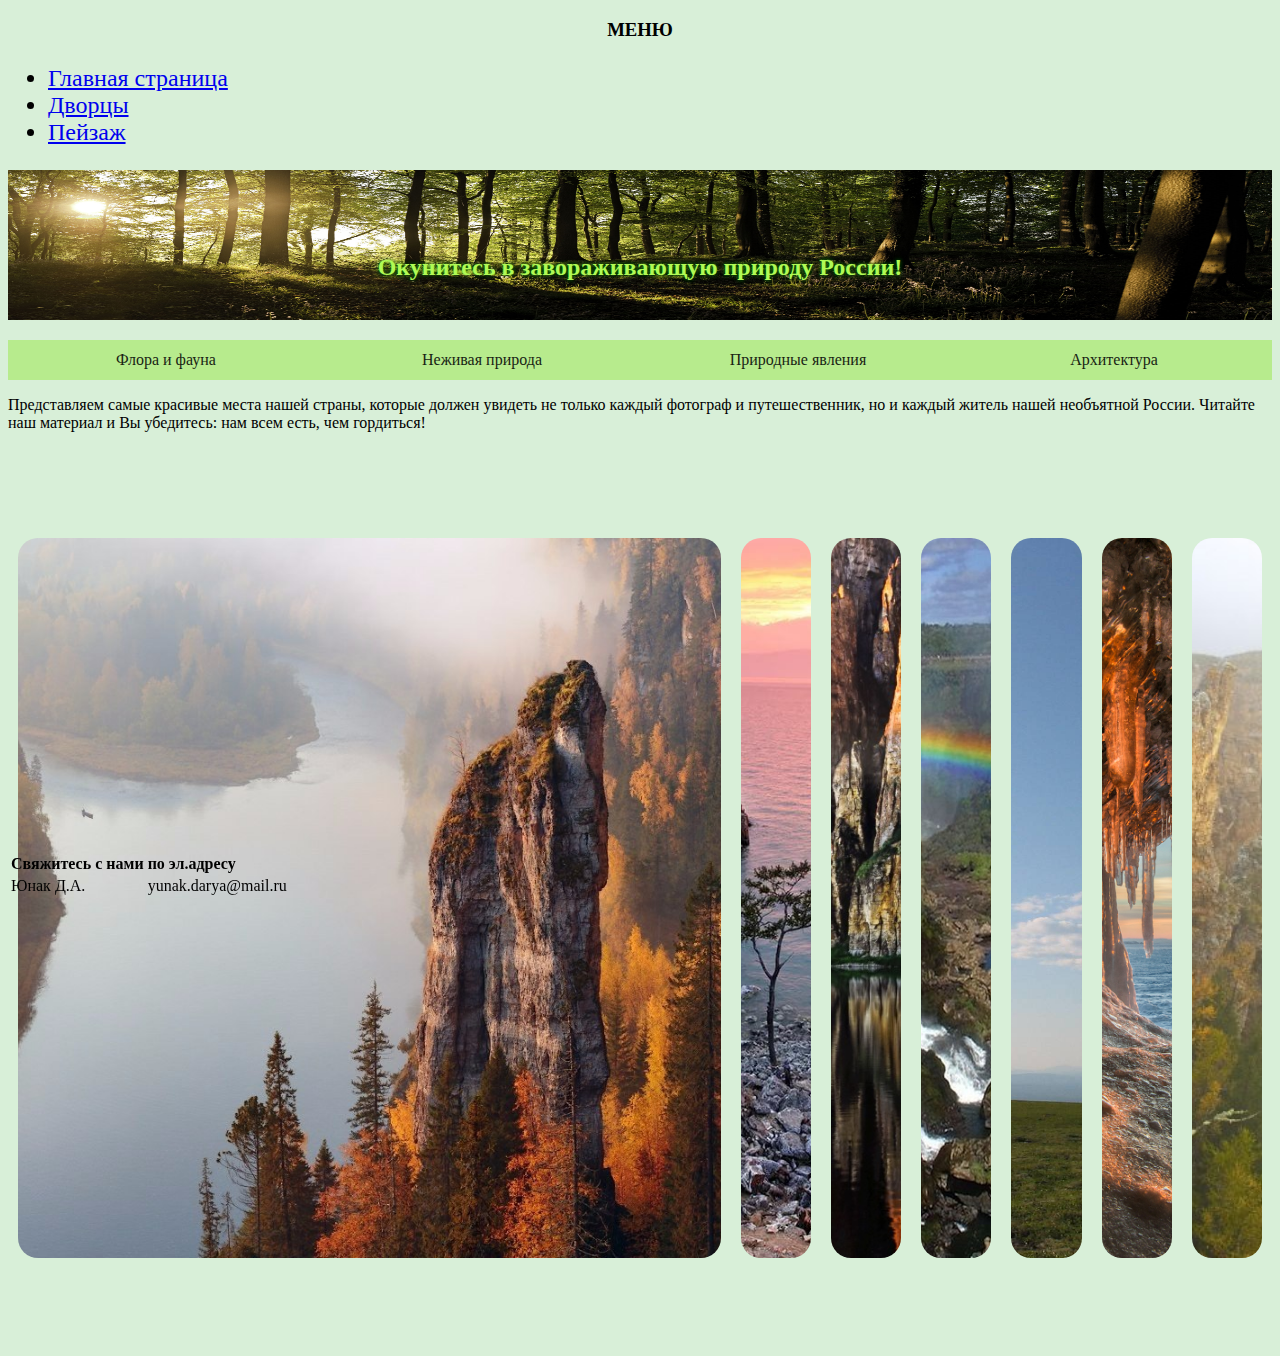
<file: Index.html>
<!DOCTYPE html>
<html lang="rus">
<head>
    <meta charset="UTF-8">
    <title>Наикрасивейшие места России</title>
    <link rel="stylesheet" href="main.css"> 
    <script src="main.js"></script>
</head>

<body style="background-color: rgb(216, 239, 216); overflow: scroll;">
    <center>
        <h3>МЕНЮ</h3></center><font size=5>
        <menu>
        <li><a href="ЛР1.html" target=right>Главная страница</a>
        <li><a href="Palace.html" target=right>Дворцы</a>
        <li><a href="Green world.html" target=right>Пейзаж</a> </li>
        </menu> </FONT>
<div class="container">
    <img src="./img/Шапка.jpeg" alt="Природа" style="width: 100%" height="150px">
    <h2 class="centered" style="font-family:cursive; text-shadow: 2px; text-shadow: green 0 0 4px;">
        Окунитесь в завораживающую природу России!
    </h2>
</div>
<ul class="menu">
    <li><a href="#">Флора и фауна</a>
        <ul>
            <li><a href="./Green world.html">Растительный мир</a></li>
            <li><a href="#">Животный мир</a></li>
        </ul>
    </li>
    <li><a href="#">Неживая природа</a>
        <ul >
            <li><a href="./Waterfalls.html">Водопады</a></li>
            <li><a href="#">Горы</a></li>
            <li><a href="#">Озёра</a></li>
            <li><a href="#">Пустыни</a></li>
            <li><a href="#">Реки</a></li>
        </ul>
    </li>
        <li><a href="#">Природные явления</a>
            <ul>
                <li><a href="./Unexplained phenomena.html">Необъяснимые явления</a></li>
                <li><a href="#">Облака</a></li>
                <li><a href="#">Удивительные явления</a></li>
            </ul>
        </li>
    <li>
        <a href="#">Архитектура</a>
         <ul>
             <li><a href="./Palace.html">Дворцы</a></li>
             <li><a href="#">Культурные достопримечательности</a></li>
             <li><a href="#">Музеи</a></li>
             <li><a href="#">Храмы</a></li>
        </ul>
    </li>
</ul>
</div>
<div>
    <p>Представляем самые красивые места нашей страны, 
        которые должен увидеть не только каждый фотограф и путешественник,
         но и каждый житель нашей необъятной России. 
         Читайте наш материал и Вы убедитесь: нам всем есть, чем гордиться!
    </p>
</div>

<div class="root">
  <div class="slide"
    style="background-image: url('./img/Природа1.jpg');">
  </div>
  <div class="slide" style="
        background-image: url('./img/Природа2.jpg');
      ">
  </div>
  <div class="slide" style="
        background-image: url('./img/Природа3.jpg');
      ">
  </div>
  <div class="slide" style="
        background-image: url('./img/Природа4.jpg');
      ">
  </div>
  <div class="slide" style="
        background-image: url('./img/Природа5.jpg');
      ">
  </div>
  <div class="slide" style="
    background-image: url('./img/Природа6.jpg');
    ">
    </div>
    <div class="slide" style="
    background-image: url('./img/Природа7.jpg');
    ">
    </div>
</div>
<script src="main.js">

</script>

<footer class="help">
    <table>
        <th>Свяжитесь с нами</th>
        <th align="left">по эл.адресу</th>
        <tr>
            <td>Юнак Д.А.</td>
            <td>yunak.darya@mail.ru</td>
        </tr>
        <tr align="left"></tr>
    </table>
</footer>
</body>
</html>
</file>
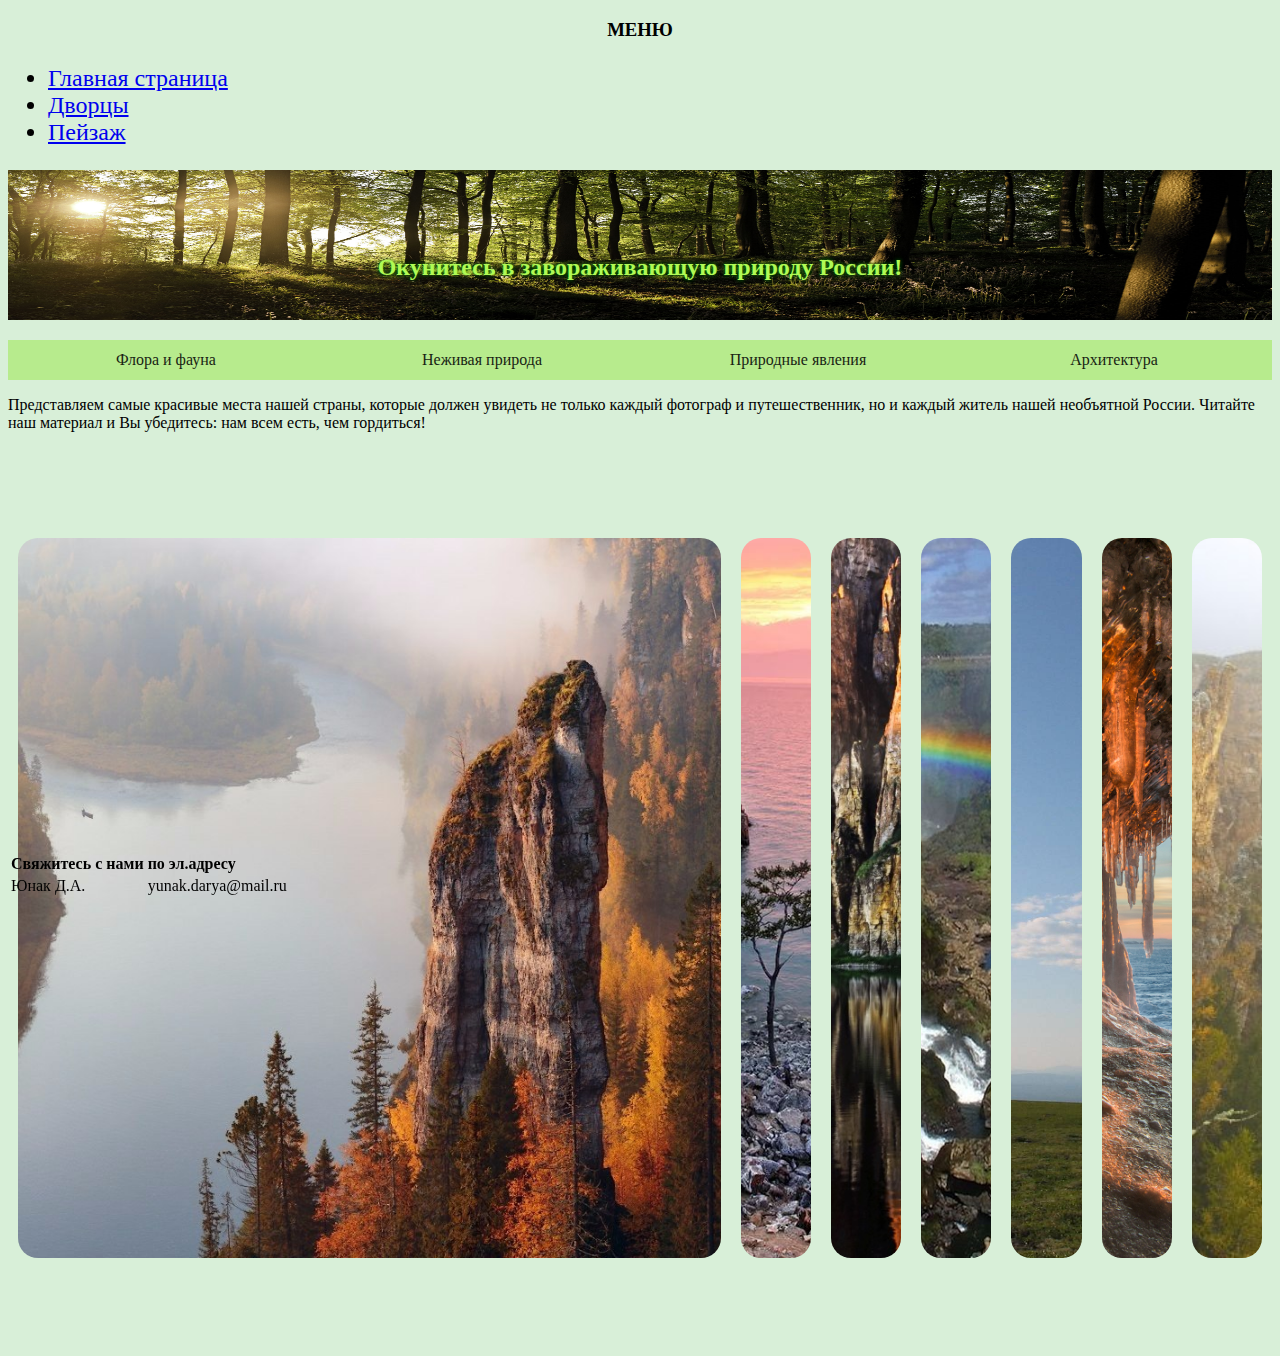
<file: index.html>
<!DOCTYPE html>
<html lang="rus">
<head>
    <meta charset="UTF-8">
    <title>Наикрасивейшие места России</title>
    <link rel="stylesheet" href="main.css"> 
    <script src="main.js"></script>
</head>

<body style="background-color: rgb(216, 239, 216); overflow: scroll;">
    <center>
        <h3>МЕНЮ</h3></center><font size=5>
        <menu>
        <li><a href="ЛР1.html" target=right>Главная страница</a>
        <li><a href="Palace.html" target=right>Дворцы</a>
        <li><a href="Green world.html" target=right>Пейзаж</a> </li>
        </menu> </FONT>
<div class="container">
    <img src="./img/Шапка.jpeg" alt="Природа" style="width: 100%" height="150px">
    <h2 class="centered" style="font-family:cursive; text-shadow: 2px; text-shadow: green 0 0 4px;">
        Окунитесь в завораживающую природу России!
    </h2>
</div>
<ul class="menu">
    <li><a href="#">Флора и фауна</a>
        <ul>
            <li><a href="./Green world.html">Растительный мир</a></li>
            <li><a href="#">Животный мир</a></li>
        </ul>
    </li>
    <li><a href="#">Неживая природа</a>
        <ul >
            <li><a href="./Waterfalls.html">Водопады</a></li>
            <li><a href="#">Горы</a></li>
            <li><a href="#">Озёра</a></li>
            <li><a href="#">Пустыни</a></li>
            <li><a href="#">Реки</a></li>
        </ul>
    </li>
        <li><a href="#">Природные явления</a>
            <ul>
                <li><a href="./Unexplained phenomena.html">Необъяснимые явления</a></li>
                <li><a href="#">Облака</a></li>
                <li><a href="#">Удивительные явления</a></li>
            </ul>
        </li>
    <li>
        <a href="#">Архитектура</a>
         <ul>
             <li><a href="./Palace.html">Дворцы</a></li>
             <li><a href="#">Культурные достопримечательности</a></li>
             <li><a href="#">Музеи</a></li>
             <li><a href="#">Храмы</a></li>
        </ul>
    </li>
</ul>
</div>
<div>
    <p>Представляем самые красивые места нашей страны, 
        которые должен увидеть не только каждый фотограф и путешественник,
         но и каждый житель нашей необъятной России. 
         Читайте наш материал и Вы убедитесь: нам всем есть, чем гордиться!
    </p>
</div>

<div class="root">
  <div class="slide"
    style="background-image: url('./img/Природа1.jpg');">
  </div>
  <div class="slide" style="
        background-image: url('./img/Природа2.jpg');
      ">
  </div>
  <div class="slide" style="
        background-image: url('./img/Природа3.jpg');
      ">
  </div>
  <div class="slide" style="
        background-image: url('./img/Природа4.jpg');
      ">
  </div>
  <div class="slide" style="
        background-image: url('./img/Природа5.jpg');
      ">
  </div>
  <div class="slide" style="
    background-image: url('./img/Природа6.jpg');
    ">
    </div>
    <div class="slide" style="
    background-image: url('./img/Природа7.jpg');
    ">
    </div>
</div>
<script src="main.js">

</script>

<footer class="help">
    <table>
        <th>Свяжитесь с нами</th>
        <th align="left">по эл.адресу</th>
        <tr>
            <td>Юнак Д.А.</td>
            <td>yunak.darya@mail.ru</td>
        </tr>
        <tr align="left"></tr>
    </table>
</footer>
</body>
</html>
</file>
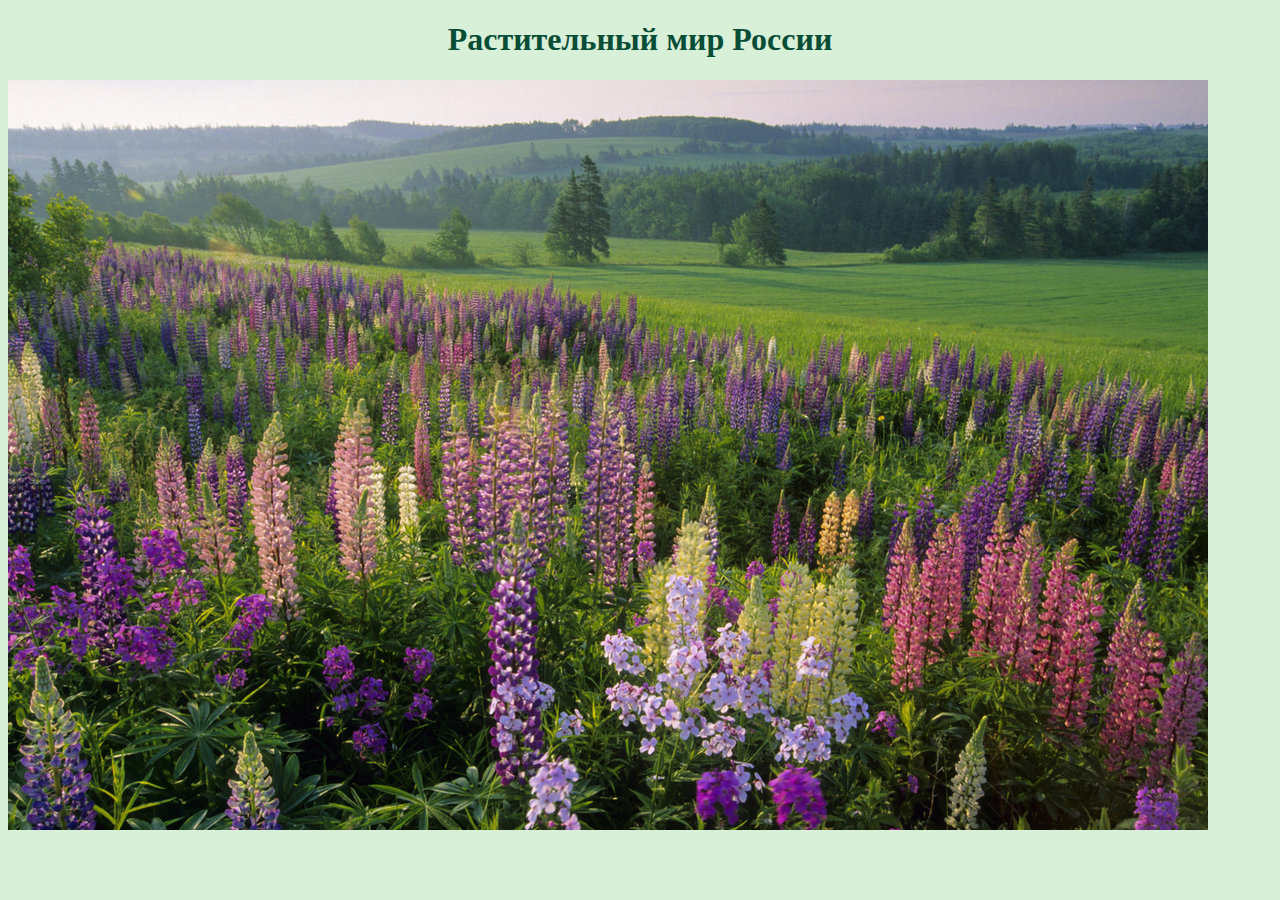
<file: Green world.html>
<!DOCTYPE html>
<html lang="rus">
<head>
    <meta charset="UTF-8">
    <title>Растительный мир России.</title>
    <link rel="stylesheet" href="style.css"> 
</head>
<body style="background-color: rgb(216, 239, 216); overflow: scroll;">
    <h1  style="text-align: center; color:rgb(8, 77, 54)">Растительный мир России</h1>
    <div>
        <img src="./img/цветы.jpg" alt="растения">
    </div>
</body>
</file>
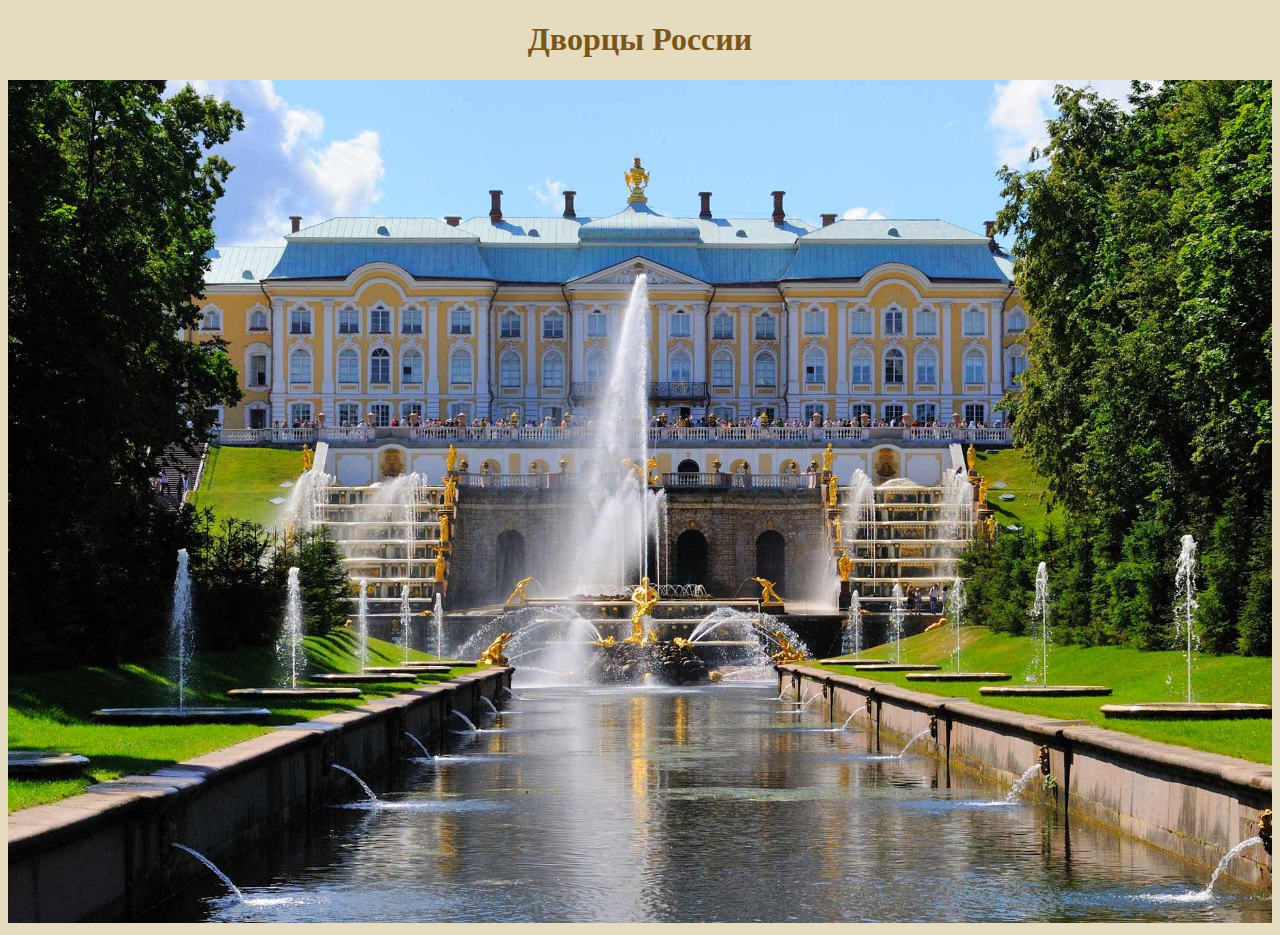
<file: Palace.html>
<!DOCTYPE html>
<html lang="rus">
<head>
    <meta charset="UTF-8">
    <title>Дворцы России</title>
    <link rel="stylesheet" href="style.css"> 
</head>
<body style="background-color: rgb(229, 219, 191); overflow: scroll;">
    <h1  style="text-align: center; color:rgb(122, 86, 24)">Дворцы России</h1>
    <div>
        <img src="./img/Дворец.jpg" alt="Дворец" style="width: 100%;">
    </div>
</body>
</file>
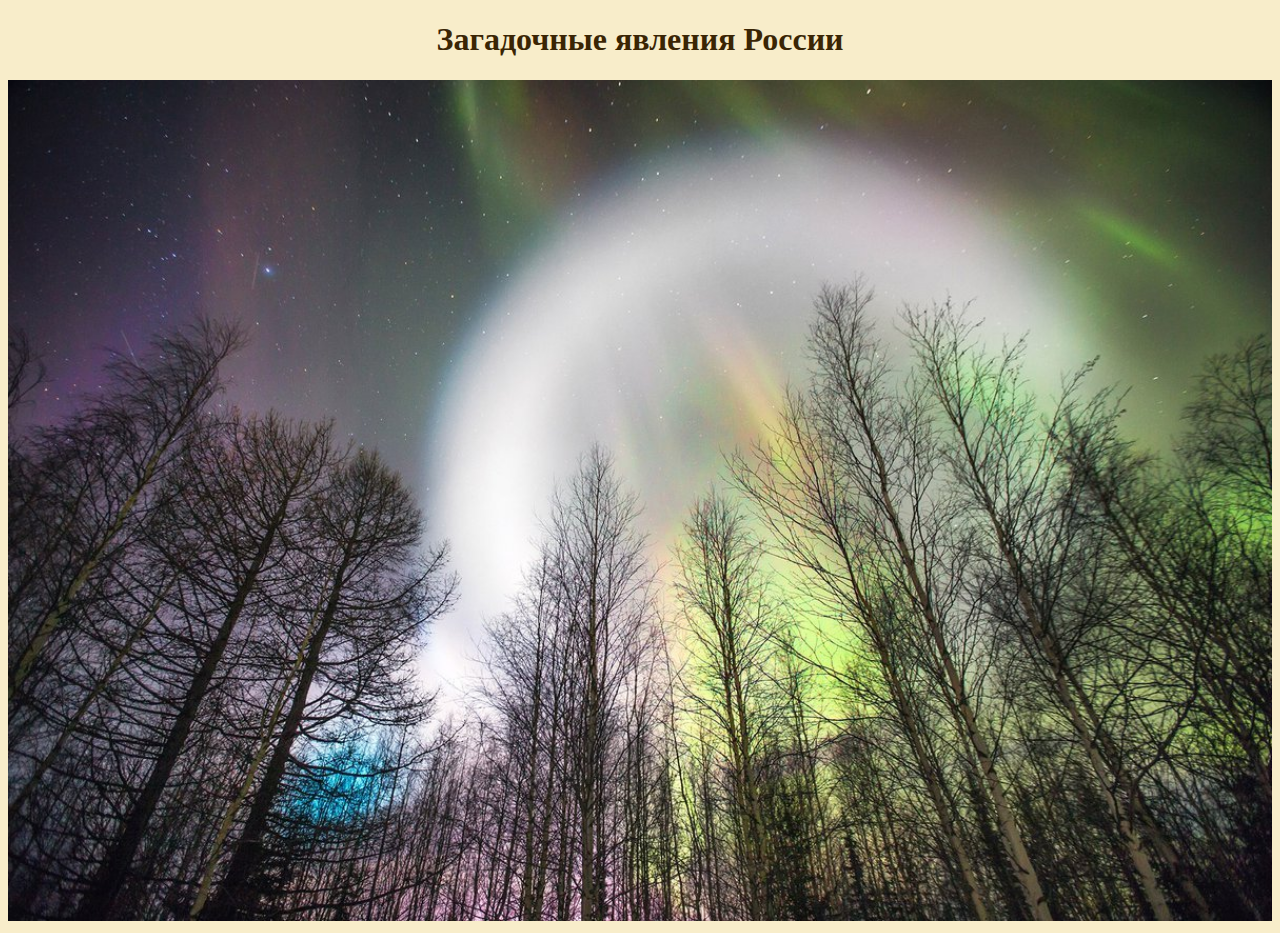
<file: Unexplained phenomena.html>
<!DOCTYPE html>
<html lang="rus">
<head>
    <meta charset="UTF-8">
    <title>Загадочные явления России</title>
    <link rel="stylesheet" href="style.css"> 
</head>
<body style="background-color: rgb(248, 237, 202); overflow: scroll;">
    <h1  style="text-align: center; color:rgb(58, 37, 4)">Загадочные явления России</h1>
    <div>
        <img src="./img/Загадки природы.jpg" alt="Удивительные явления" style="width: 100%;">
    </div>
</body>
</file>
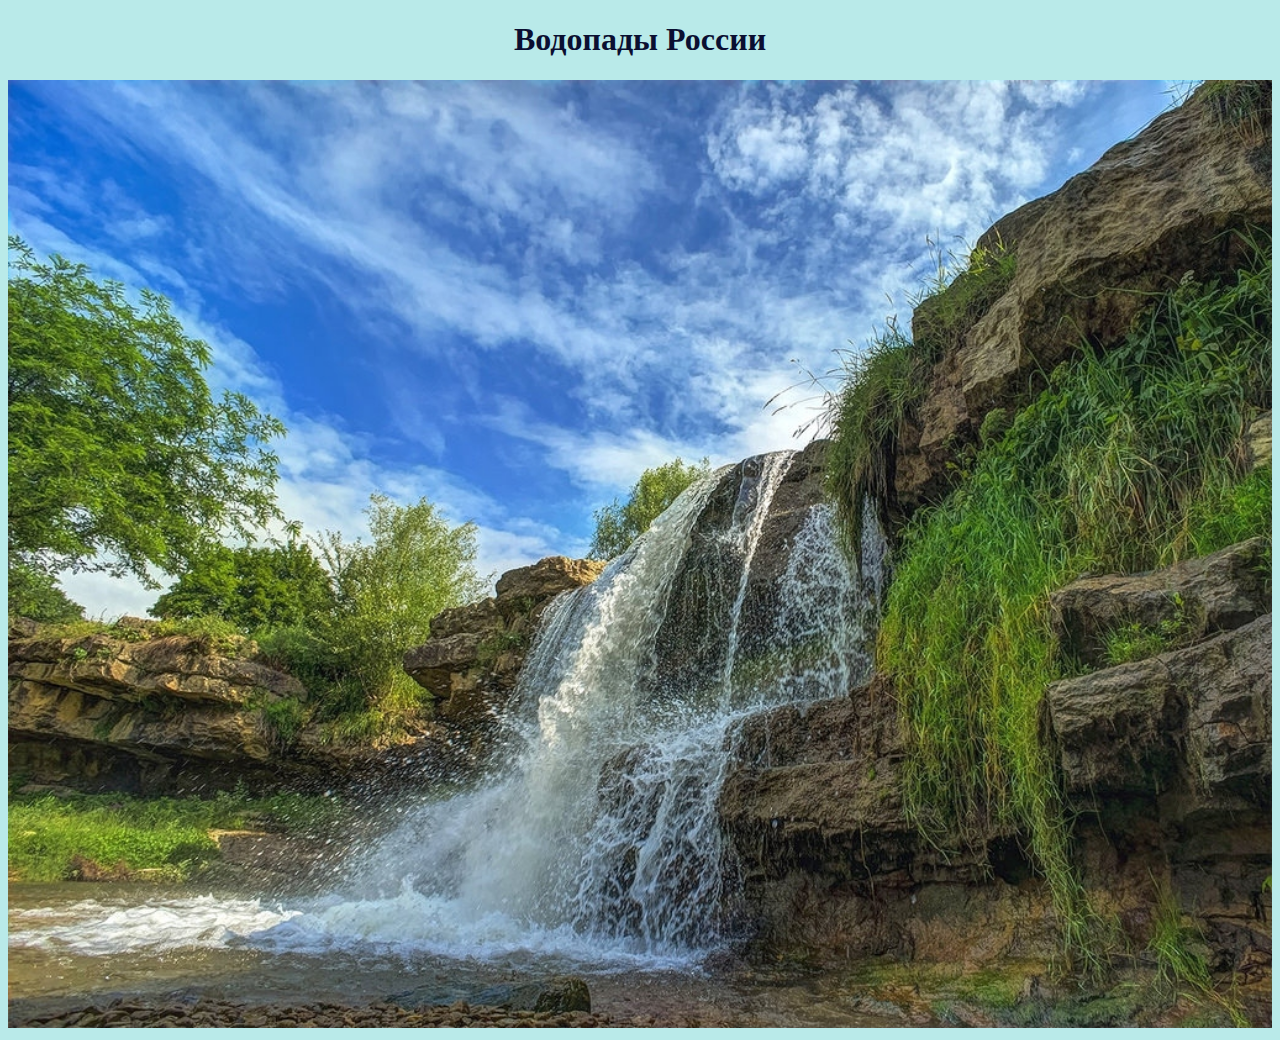
<file: Waterfalls.html>
<!DOCTYPE html>
<html lang="rus">
<head>
    <meta charset="UTF-8">
    <title>Водопады России</title>
    <link rel="stylesheet" href="style.css"> 
</head>
<body style="background-color: rgb(185, 234, 233); overflow: scroll;">
    <h1  style="text-align: center; color:rgb(10, 15, 49)">Водопады России</h1>
    <div>
        <img src="./img/Водопад.jpg" alt="Водопад" style="width: 100%;">
    </div>
</body>
</file>
<file: main.css>
@import url('https://fonts.googleapis.com/css?family=Muli&display=swap'); 

.container {
  position:relative;
  top:0px;
  color:rgb(176, 250, 85);
}

.centered {
  position: absolute;
  top: 50%;
  left: 50%;
  transform: translate(-50%, -50%);
  width: 100%;
  text-align:center;
}

.help{
  position: fixed;
  bottom:0;
  text-align:left;
}

.menu{
  display: flex;
  z-index: 10;
  padding-left: 0;
}

.menu li{
  width: 100%;
  list-style: none;
  background:rgb(183, 235, 141) ;
  position: relative;
}
.menu li ul{
  width: -webkit-fill-available;
}

.menu a{
  color: rgb(25, 31, 20);
  text-decoration: none;
  display: block;
  text-align:center;
  padding: 0 10px;
  height: 40px;
  line-height: 40px;
  transition: all .5s;    
}

.menu a:hover{
  background: azure;
}

.menu ul{
  position: absolute;
  left:0;
  top:100%;
  display: none;
  padding: 0;
}

.menu li:hover ul{
  display: block;
}

.menu ul ul{
  display: none;
  position: absolute;
  top:0;
  left:100%;
}

@import url('https://fonts.googleapis.com/css?family=Muli&display=swap'); 

.root{
  box-sizing: border-box;
  width: 100%;
  display: flex;
  font-family: 'Muli', sans-serif;
  overflow: hidden;
  margin: 0;
  background-color: rgb(216, 239, 216);
  height: 100vh;
  display: flex;
  justify-content: center;
  align-items: center;
}

.slide{
  height: 80vh;
  border-radius: 20px;
  margin: 10px;
  cursor: pointer;
  color: #fff;
  flex: 1;
  background-size: cover;
  background-position: center;
  background-repeat: no-repeat;
  position: relative;
  transition: all 500ms ease-in-out;
}

.slide h3 {
  position: absolute;
  font-size: 24px;
  bottom: 20px;
  left: 20px;
  margin: 0;
  opacity: 0;
}

.slide.active{
  flex: 10;
}

.slide.active h3{
  opacity: 1;
  transition: opacity 0.3s ease-in 0.4s;
}
</file>
<file: style.css>
.container {
    position:relative;
    top:0px;
    color:rgb(176, 250, 85);
}

.centered {
    position: absolute;
    top: 50%;
    left: 50%;
    transform: translate(-50%, -50%);
    width: 100%;
    text-align:center;
}

.help{
    position: fixed;
    bottom:0;
    text-align:left;
}

.menu{
    display: flex;
    z-index: 10;
    padding-left: 0;
}

.menu li{
    width: 100%;
    list-style: none;
    background:rgb(183, 235, 141) ;
    position: relative;
}
.menu li ul{
    width: -webkit-fill-available;
}

.menu a{
    color: rgb(25, 31, 20);
    text-decoration: none;
    display: block;
    text-align:center;
    padding: 0 10px;
    height: 40px;
    line-height: 40px;
    transition: all .5s;    
}

.menu a:hover{
    background: azure;
}

.menu ul{
    position: absolute;
    left:0;
    top:100%;
    display: none;
    padding: 0;
}

.menu li:hover ul{
    display: block;
}

.menu ul ul{
    display: none;
    position: absolute;
    top:0;
    left:100%;
}
</file>
